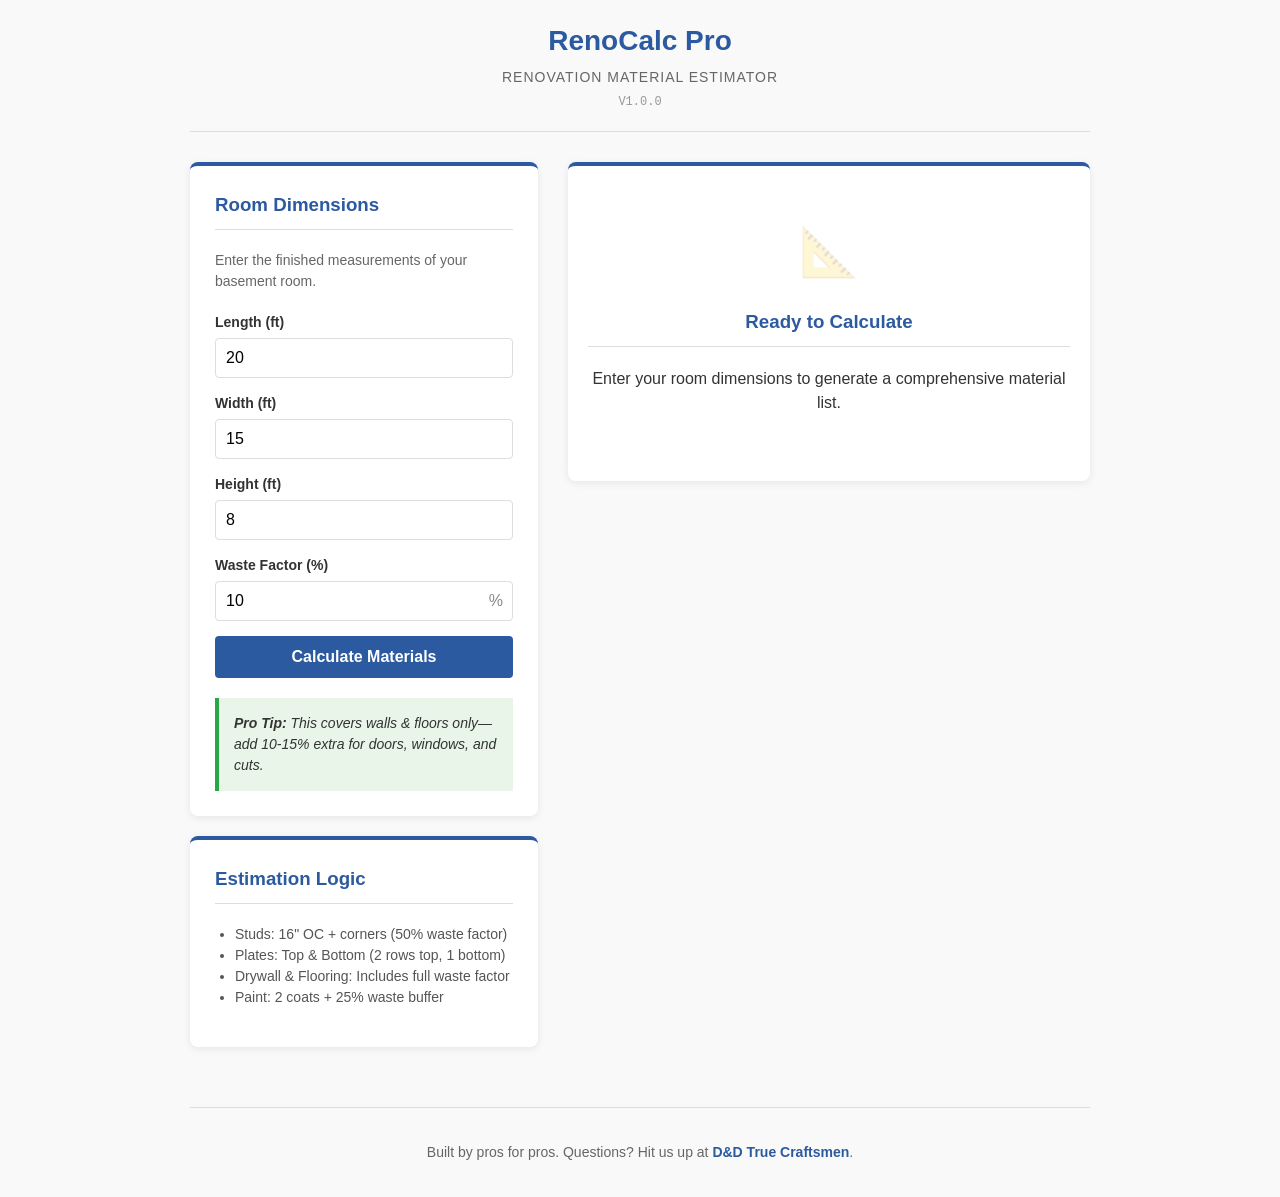
<file: index.html>
<!DOCTYPE html>
<html lang="en">
<head>
    <script async src="https://pagead2.googlesyndication.com/pagead/js/adsbygoogle.js?client=ca-pub-8175561777971181"
     crossorigin="anonymous"></script>
    <meta charset="UTF-8">
    <meta name="viewport" content="width=device-width, initial-scale=1.0">
    <title>RenoCalc Pro - Basement Material Calculator</title>
    <style>
        /* Clean Professional Theme - Blue & White */
        :root {
            --primary: #2c5aa0;
            --primary-dark: #1e3f72;
            --bg: #f9f9f9;
            --text: #333;
            --border: #ddd;
            --white: #fff;
            --success-bg: #e8f5e8;
            --success-border: #28a745;
        }

        body { font-family: Arial, sans-serif; max-width: 900px; margin: 0 auto; padding: 20px; background: var(--bg); color: var(--text); line-height: 1.5; }
        
        /* Header */
        header { text-align: center; margin-bottom: 30px; border-bottom: 1px solid var(--border); padding-bottom: 20px; }
        h1 { color: var(--primary); margin: 0 0 5px; font-size: 28px; }
        .subtitle { font-size: 14px; color: #666; letter-spacing: 1px; text-transform: uppercase; }
        .version { font-size: 12px; color: #999; margin-top: 5px; font-family: monospace; }

        /* Layout */
        .container { display: flex; flex-wrap: wrap; gap: 30px; }
        .col-left { flex: 1; min-width: 300px; }
        .col-right { flex: 1.5; min-width: 300px; }

        /* Cards */
        .card { background: var(--white); padding: 25px; border-radius: 8px; box-shadow: 0 2px 8px rgba(0,0,0,0.08); margin-bottom: 20px; border-top: 4px solid var(--primary); }
        .card h3 { margin-top: 0; color: var(--primary); border-bottom: 1px solid var(--border); padding-bottom: 10px; margin-bottom: 20px; }

        /* Forms */
        .form-group { margin-bottom: 15px; }
        label { display: block; margin-bottom: 5px; font-weight: bold; font-size: 14px; }
        input[type="number"] { width: 100%; padding: 10px; border: 1px solid var(--border); border-radius: 4px; box-sizing: border-box; font-size: 16px; }
        .input-group { position: relative; }
        .input-suffix { position: absolute; right: 10px; top: 50%; transform: translateY(-50%); color: #888; pointer-events: none; }

        /* Buttons */
        .btn { display: inline-block; background: var(--primary); color: white; padding: 12px 24px; border: none; border-radius: 4px; cursor: pointer; font-size: 16px; font-weight: bold; width: 100%; text-align: center; transition: background 0.2s; }
        .btn:hover { background: var(--primary-dark); }
        .btn:disabled { background: #ccc; cursor: not-allowed; }
        .btn-outline { background: transparent; border: 1px solid var(--primary); color: var(--primary); margin-top: 10px; }
        .btn-outline:hover { background: #f0f8ff; }
        .btn-group { display: flex; gap: 10px; margin-top: 20px; }
        .btn-sm { padding: 8px 16px; font-size: 14px; }

        /* Material List */
        .material-list { list-style: none; padding: 0; margin: 0; }
        .material-item { display: flex; flex-direction: column; padding: 15px 0; border-bottom: 1px dashed var(--border); transition: opacity 0.3s; }
        .material-item.disabled { opacity: 0.5; }
        .material-item:last-child { border-bottom: none; }
        
        .item-header { display: flex; justify-content: space-between; align-items: center; margin-bottom: 8px; }
        .item-check-group { display: flex; align-items: center; gap: 10px; }
        .item-check-group input[type="checkbox"] { width: 18px; height: 18px; cursor: pointer; }
        .item-label { font-weight: bold; font-size: 15px; cursor: pointer; }
        .item-qty { font-family: monospace; font-size: 16px; font-weight: bold; color: var(--primary); }
        .item-unit { font-size: 12px; color: #888; font-weight: normal; }

        .item-price-row { display: flex; align-items: center; gap: 10px; padding-left: 28px; }
        .price-input-wrapper { position: relative; flex: 1; max-width: 120px; }
        .price-symbol { position: absolute; left: 8px; top: 50%; transform: translateY(-50%); color: #888; font-size: 12px; }
        .price-input { width: 100%; padding: 6px 6px 6px 20px !important; font-family: monospace; font-size: 13px !important; height: 30px; margin-bottom: 0 !important; }
        .item-total { width: 80px; text-align: right; font-family: monospace; font-size: 14px; font-weight: bold; color: #666; }

        /* Total Section */
        .total-section { background: #f0f8ff; padding: 20px; border-radius: 8px; border: 1px solid #cce5ff; margin-top: 20px; text-align: center; }
        .total-label { font-size: 14px; color: #666; margin-bottom: 5px; }
        .total-amount { font-size: 36px; font-weight: bold; color: var(--primary); font-family: monospace; }

        /* Utilities */
        .hidden { display: none; }
        .text-center { text-align: center; }
        .pro-tip { background: var(--success-bg); padding: 15px; border-left: 4px solid var(--success-border); margin-top: 20px; font-size: 14px; font-style: italic; }
        
        /* Footer */
        footer { text-align: center; margin-top: 40px; padding-top: 20px; border-top: 1px solid var(--border); color: #666; font-size: 14px; }
        footer a { color: var(--primary); text-decoration: none; font-weight: bold; }
        footer a:hover { text-decoration: underline; }

        /* Print Styles */
        @media print {
            body { background: white; max-width: 100%; padding: 0; }
            .no-print { display: none !important; }
            .col-left { display: none; }
            .col-right { width: 100%; flex: none; }
            .card { border: none; box-shadow: none; padding: 0; }
            .price-input { border: none; background: transparent; padding-left: 0; }
            .price-symbol { display: none; }
        }
        
        @media (max-width: 768px) {
            .container { flex-direction: column; }
            .col-left, .col-right { width: 100%; }
        }
    </style>
</head>
<body>

<header class="no-print">
    <h1>RenoCalc Pro</h1>
    <div class="subtitle">Renovation Material Estimator</div>
    <div class="version">V1.0.0</div>
</header>

<div class="container">
    <!-- Input Section -->
    <div class="col-left no-print">
        <div class="card">
            <h3>Room Dimensions</h3>
            <p style="font-size: 14px; color: #666; margin-bottom: 20px;">Enter the finished measurements of your basement room.</p>
            
            <form id="calcForm" onsubmit="return false;">
                <div class="form-group">
                    <label for="length">Length (ft)</label>
                    <input type="number" id="length" value="20" min="1" step="0.1" required>
                </div>
                
                <div class="form-group">
                    <label for="width">Width (ft)</label>
                    <input type="number" id="width" value="15" min="1" step="0.1" required>
                </div>
                
                <div class="form-group">
                    <label for="height">Height (ft)</label>
                    <input type="number" id="height" value="8" min="6" step="0.5" required>
                </div>
                
                <div class="form-group">
                    <label for="waste">Waste Factor (%)</label>
                    <div class="input-group">
                        <input type="number" id="waste" value="10" min="0" max="100">
                        <span class="input-suffix">%</span>
                    </div>
                </div>

                <button type="button" class="btn" id="calcBtn" onclick="calculate()">Calculate Materials</button>
            </form>
            
            <div class="pro-tip">
                <strong>Pro Tip:</strong> This covers walls & floors only—add 10-15% extra for doors, windows, and cuts.
            </div>
        </div>
        
        <div class="card">
             <h3>Estimation Logic</h3>
             <ul style="padding-left: 20px; font-size: 14px; color: #555;">
                <li>Studs: 16" OC + corners (50% waste factor)</li>
                <li>Plates: Top & Bottom (2 rows top, 1 bottom)</li>
                <li>Drywall & Flooring: Includes full waste factor</li>
                <li>Paint: 2 coats + 25% waste buffer</li>
             </ul>
        </div>
    </div>

    <!-- Results Section -->
    <div class="col-right">
        <div id="welcomeMessage" class="card text-center" style="padding: 50px 20px;">
            <div style="font-size: 48px; margin-bottom: 20px; opacity: 0.2;">📐</div>
            <h3>Ready to Calculate</h3>
            <p>Enter your room dimensions to generate a comprehensive material list.</p>
        </div>

        <div id="loading" class="hidden text-center" style="padding: 50px;">
            <p>Crunching the numbers...</p>
        </div>

        <div id="resultsArea" class="hidden">
            <div class="card">
                <h3>Material List & Costs</h3>
                <div style="margin-bottom: 20px; background: #f0f8ff; padding: 10px; border-radius: 4px; font-size: 13px; color: #555;" class="no-print">
                    ℹ️ Toggle items to include/exclude them. Update unit prices to refine estimate.
                </div>

                <ul class="material-list" id="materialList">
                    <!-- Items injected via JS -->
                </ul>

                <div class="total-section">
                    <div class="total-label">Estimated Project Cost</div>
                    <div class="total-amount" id="grandTotal">$0</div>
                </div>

                <div class="btn-group no-print">
                    <button class="btn btn-outline btn-sm" onclick="downloadCSV()">Download CSV</button>
                    <button class="btn btn-outline btn-sm" onclick="window.print()">Print / PDF</button>
                    <button class="btn btn-outline btn-sm" onclick="shareResults()">Share</button>
                </div>
            </div>
        </div>
    </div>
</div>

<footer class="no-print">
    <p>Built by pros for pros. Questions? Hit us up at <a href="https://www.ddtruecraftsmen.com" target="_blank">D&D True Craftsmen</a>.</p>
</footer>

<script>
    // State
    let state = {
        inputs: { length: 20, width: 15, height: 8, waste: 10 },
        results: null,
        prices: {
            studs: 4.50,
            plates: 6.00,
            wallDrywallSheets: 13.00,
            ceilingDrywallSheets: 13.00,
            insulationRolls: 25.00,
            insulationBatts: 55.00,
            flooringSqFt: 3.50,
            baseboardFeet: 1.50,
            paintGallons: 45.00,
            primerGallons: 30.00
        },
        enabled: {
            studs: true, plates: true, wallDrywallSheets: true, ceilingDrywallSheets: true,
            insulationRolls: true, insulationBatts: true, flooringSqFt: true,
            baseboardFeet: true, paintGallons: true, primerGallons: true
        }
    };

    // DOM Elements
    const els = {
        calcBtn: document.getElementById('calcBtn'),
        welcome: document.getElementById('welcomeMessage'),
        loading: document.getElementById('loading'),
        results: document.getElementById('resultsArea'),
        list: document.getElementById('materialList'),
        total: document.getElementById('grandTotal'),
        inputs: {
            length: document.getElementById('length'),
            width: document.getElementById('width'),
            height: document.getElementById('height'),
            waste: document.getElementById('waste')
        }
    };

    function calculate() {
        // Get Inputs
        state.inputs.length = parseFloat(els.inputs.length.value) || 0;
        state.inputs.width = parseFloat(els.inputs.width.value) || 0;
        state.inputs.height = parseFloat(els.inputs.height.value) || 0;
        state.inputs.waste = parseFloat(els.inputs.waste.value) || 0;

        if (!state.inputs.length || !state.inputs.width || !state.inputs.height) {
            alert('Please fill in all dimensions.');
            return;
        }

        // UI Loading
        els.welcome.classList.add('hidden');
        els.results.classList.add('hidden');
        els.loading.classList.remove('hidden');
        els.calcBtn.disabled = true;
        els.calcBtn.textContent = 'Calculating...';

        setTimeout(() => {
            performCalculation();
            renderList();
            updateTotal();
            
            els.loading.classList.add('hidden');
            els.results.classList.remove('hidden');
            els.calcBtn.disabled = false;
            els.calcBtn.textContent = 'Calculate Materials';
            els.results.scrollIntoView({ behavior: 'smooth' });
        }, 600);
    }

    function performCalculation() {
        const v = state.inputs;
        const wasteFactor = 1 + (v.waste / 100);
        
        const perimeter = (v.length + v.width) * 2;
        const wallArea = perimeter * v.height;
        const floorArea = v.length * v.width;

        // Logic matched to React App
        const baseStuds = (perimeter / 1.333) + 4;
        const studWasteFactor = 1 + ((v.waste / 100) / 2);
        const studs = Math.ceil(baseStuds * studWasteFactor);

        const plateLinearFeet = perimeter * 3;
        const plates = Math.ceil((plateLinearFeet / 10) * wasteFactor);

        const wallDrywallSheets = Math.ceil((wallArea / 32) * wasteFactor);
        const ceilingDrywallSheets = Math.ceil((floorArea / 32) * wasteFactor);

        const flooringSqFt = Math.ceil(floorArea * wasteFactor);
        const baseboardFeet = Math.ceil(perimeter * wasteFactor);

        const paintWasteFactor = 1 + ((v.waste / 100) / 4);
        const paintGallons = Math.ceil((wallArea / 350) * 2 * paintWasteFactor);
        const primerGallons = Math.ceil(paintGallons / 2);

        const insulationRolls = Math.ceil((wallArea / 40) * wasteFactor);
        const insulationBatts = Math.ceil((wallArea / 40) * wasteFactor);

        state.results = {
            perimeter, wallArea, floorArea, studs, plates, wallDrywallSheets, ceilingDrywallSheets,
            flooringSqFt, baseboardFeet, paintGallons, primerGallons, insulationRolls, insulationBatts
        };
    }

    const itemsConfig = [
        { key: 'studs', label: '2x4 Studs (8ft)', unit: 'pcs' },
        { key: 'plates', label: '2x4 Plates (10ft)', unit: 'pcs' },
        { key: 'wallDrywallSheets', label: 'Wall Drywall (4x8)', unit: 'sheets' },
        { key: 'ceilingDrywallSheets', label: 'Ceiling Drywall (4x8)', unit: 'sheets' },
        { key: 'insulationRolls', label: 'R13 Insulation Rolls', unit: 'rolls' },
        { key: 'insulationBatts', label: 'R13 Insulation Batts', unit: 'bags' },
        { key: 'flooringSqFt', label: 'Flooring Coverage', unit: 'sq ft' },
        { key: 'baseboardFeet', label: 'Baseboard Trim', unit: 'ft' },
        { key: 'paintGallons', label: 'Wall Paint (2 coats)', unit: 'gal' },
        { key: 'primerGallons', label: 'Primer (1 coat)', unit: 'gal' }
    ];

    function renderList() {
        els.list.innerHTML = '';
        itemsConfig.forEach(item => {
            const qty = state.results[item.key];
            if (!qty) return; // Skip if 0

            const li = document.createElement('li');
            li.className = `material-item ${!state.enabled[item.key] ? 'disabled' : ''}`;
            li.id = `row-${item.key}`;
            
            li.innerHTML = `
                <div class="item-header">
                    <div class="item-check-group">
                        <input type="checkbox" id="check-${item.key}" ${state.enabled[item.key] ? 'checked' : ''} onchange="toggleItem('${item.key}')">
                        <label class="item-label" for="check-${item.key}">${item.label}</label>
                    </div>
                    <div>
                        <span class="item-qty">${qty}</span>
                        <span class="item-unit">${item.unit}</span>
                    </div>
                </div>
                <div class="item-price-row">
                    <div class="price-input-wrapper">
                        <span class="price-symbol">$</span>
                        <input type="number" class="price-input" value="${state.prices[item.key]}" min="0" step="0.01" onchange="updatePrice('${item.key}', this.value)" ${!state.enabled[item.key] ? 'disabled' : ''}>
                    </div>
                    <div class="item-total" id="total-${item.key}">
                        $${Math.round(qty * state.prices[item.key])}
                    </div>
                </div>
            `;
            els.list.appendChild(li);
        });
    }

    function toggleItem(key) {
        state.enabled[key] = !state.enabled[key];
        const row = document.getElementById(`row-${key}`);
        const input = row.querySelector('.price-input');
        
        if (state.enabled[key]) {
            row.classList.remove('disabled');
            input.disabled = false;
        } else {
            row.classList.add('disabled');
            input.disabled = true;
        }
        updateRowTotal(key);
        updateTotal();
    }

    function updatePrice(key, value) {
        state.prices[key] = parseFloat(value) || 0;
        updateRowTotal(key);
        updateTotal();
    }

    function updateRowTotal(key) {
        const qty = state.results[key];
        const price = state.prices[key];
        const totalEl = document.getElementById(`total-${key}`);
        
        if (state.enabled[key]) {
            totalEl.textContent = `$${Math.round(qty * price)}`;
        } else {
            totalEl.textContent = '$0';
        }
    }

    function updateTotal() {
        let total = 0;
        itemsConfig.forEach(item => {
            if (state.enabled[item.key] && state.results[item.key]) {
                total += state.results[item.key] * state.prices[item.key];
            }
        });
        els.total.textContent = `$${Math.round(total)}`;
    }

    function downloadCSV() {
        if (!state.results) return;
        
        let csv = "Material,Quantity,Unit,Unit Price,Total Cost,Included\n";
        
        itemsConfig.forEach(item => {
            const qty = state.results[item.key];
            const price = state.prices[item.key];
            const cost = qty * price;
            const included = state.enabled[item.key] ? "Yes" : "No";
            
            csv += `"${item.label}",${qty},${item.unit},${price},${cost},${included}\n`;
        });
        
        // Grand Total Row
        let total = 0;
        itemsConfig.forEach(item => {
            if (state.enabled[item.key]) total += state.results[item.key] * state.prices[item.key];
        });
        csv += `,,,TOTAL EST.,${Math.round(total)},\n`;

        const blob = new Blob([csv], { type: 'text/csv;charset=utf-8;' });
        const link = document.createElement("a");
        const url = URL.createObjectURL(blob);
        link.setAttribute("href", url);
        link.setAttribute("download", "renocalc_estimate.csv");
        document.body.appendChild(link);
        link.click();
        document.body.removeChild(link);
    }

    function shareResults() {
        if (!state.results) return;
        let total = 0;
        itemsConfig.forEach(item => {
            if (state.enabled[item.key]) total += state.results[item.key] * state.prices[item.key];
        });

        const text = `RenoCalc Pro: ${state.results.studs} studs + full list for ${state.inputs.length}x${state.inputs.width} basement = ~$${Math.round(total)}. Free tool from D&D True Craftsmen!`;
        
        if (navigator.share) {
            navigator.share({ title: 'RenoCalc Pro Results', text: text, url: window.location.href });
        } else {
            const tempInput = document.createElement('input');
            document.body.appendChild(tempInput);
            tempInput.value = text + ' ' + window.location.href;
            tempInput.select();
            document.execCommand('copy');
            document.body.removeChild(tempInput);
            alert('Link copied—fire it off!');
        }
    }
</script>

</body>
</html>
</file>
